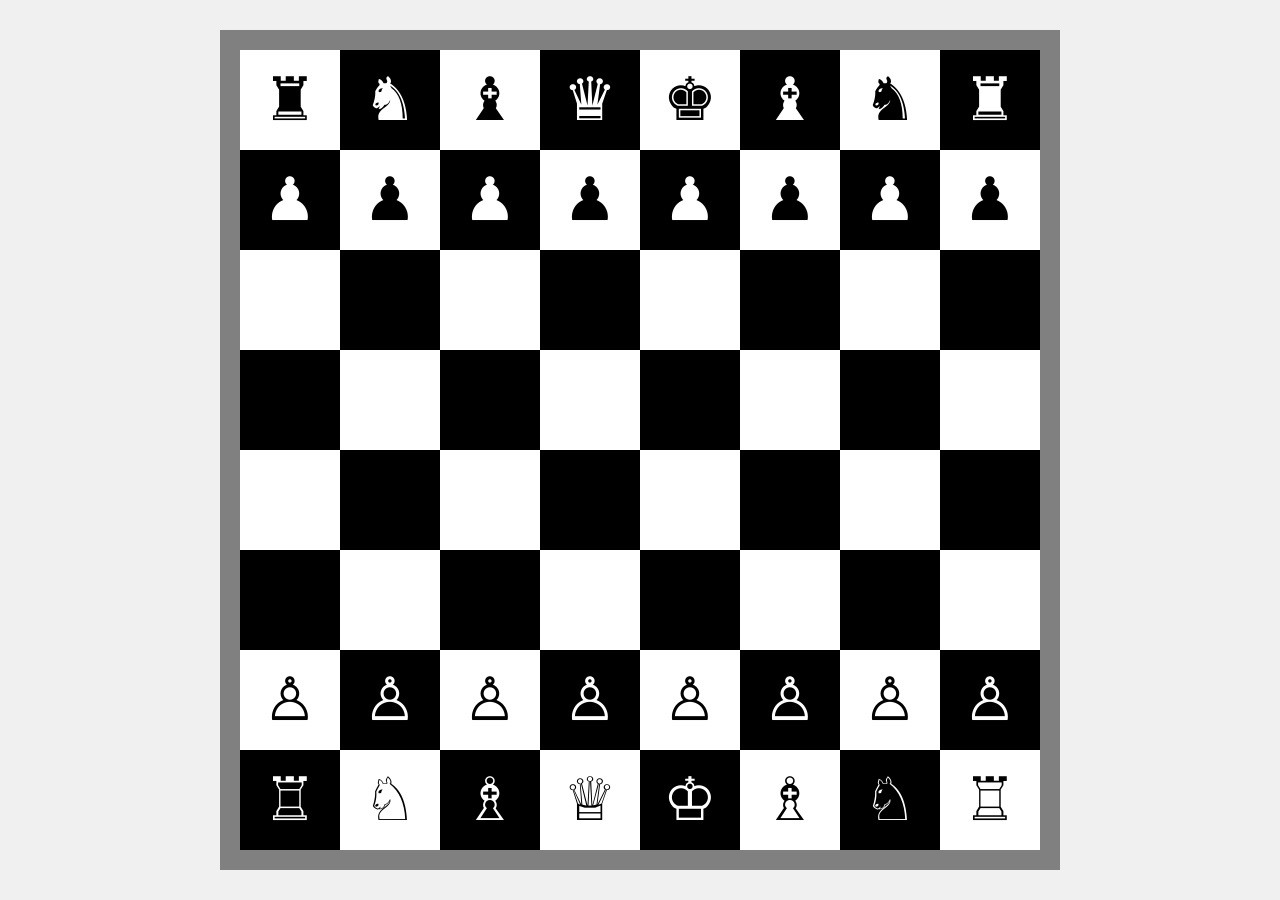
<file: index.html>
<!doctype html>
<html>
  <head>
    <title>Chess Board made by Soni Verma</title>
    <link rel="stylesheet" href="style.css" />
  </head>

  <body>
    <div id="box">
      <!-- Row 1 -->
      <div class="row">
        <div class="w">&#9820;</div>
        <div class="b">&#9822;</div>
        <div class="w">&#9821;</div>
        <div class="b">&#9819;</div>
        <div class="w">&#9818;</div>
        <div class="b">&#9821;</div>
        <div class="w">&#9822;</div>
        <div class="b">&#9820;</div>
      </div>

      <!-- Row 2 -->
      <div class="row">
        <div class="b">&#9823;</div>
        <div class="w">&#9823;</div>
        <div class="b">&#9823;</div>
        <div class="w">&#9823;</div>
        <div class="b">&#9823;</div>
        <div class="w">&#9823;</div>
        <div class="b">&#9823;</div>
        <div class="w">&#9823;</div>
      </div>

      <!-- Row 3 -->
      <div class="row">
        <div class="w"></div>
        <div class="b"></div>
        <div class="w"></div>
        <div class="b"></div>
        <div class="w"></div>
        <div class="b"></div>
        <div class="w"></div>
        <div class="b"></div>
      </div>

      <!-- Row 4 -->
      <div class="row">
        <div class="b"></div>
        <div class="w"></div>
        <div class="b"></div>
        <div class="w"></div>
        <div class="b"></div>
        <div class="w"></div>
        <div class="b"></div>
        <div class="w"></div>
      </div>

      <!-- Row 5 -->
      <div class="row">
        <div class="w"></div>
        <div class="b"></div>
        <div class="w"></div>
        <div class="b"></div>
        <div class="w"></div>
        <div class="b"></div>
        <div class="w"></div>
        <div class="b"></div>
      </div>

      <!-- Row 6 -->
      <div class="row">
        <div class="b"></div>
        <div class="w"></div>
        <div class="b"></div>
        <div class="w"></div>
        <div class="b"></div>
        <div class="w"></div>
        <div class="b"></div>
        <div class="w"></div>
      </div>

      <!-- Row 7 -->
      <div class="row">
        <div class="w">&#9817;</div>
        <div class="b">&#9817;</div>
        <div class="w">&#9817;</div>
        <div class="b">&#9817;</div>
        <div class="w">&#9817;</div>
        <div class="b">&#9817;</div>
        <div class="w">&#9817;</div>
        <div class="b">&#9817;</div>
      </div>

      <!-- Row 8 -->
      <div class="row">
        <div class="b">&#9814;</div>
        <div class="w">&#9816;</div>
        <div class="b">&#9815;</div>
        <div class="w">&#9813;</div>
        <div class="b">&#9812;</div>
        <div class="w">&#9815;</div>
        <div class="b">&#9816;</div>
        <div class="w">&#9814;</div>
      </div>
    </div>
  </body>
</html>
</file>
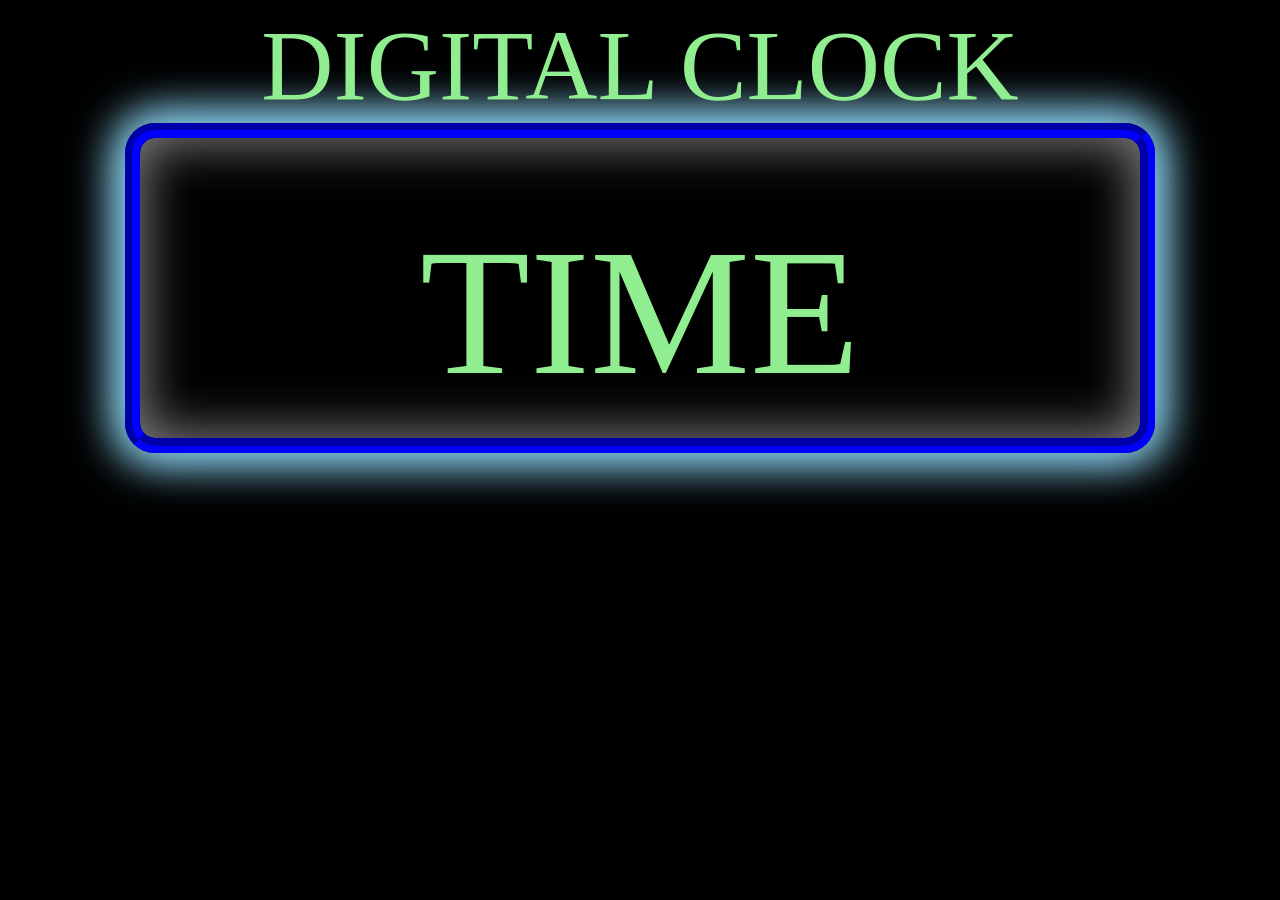
<file: clock.html>
<html>
<head>
    <title>DIGITAL CLOCK</title>
</head>
<style>
body{
background:black;
color:lightgreen;
text-align:center;
font-size:100px;
font-family:digital-7;
}
div{
height:300px;
width:1000px;
background:whita;
border:15px groove blue;
margin:0px auto;
font-size:180px;
line-height:350px;
border-radius:30px;
box-shadow:0px 0px 50px 5px skyblue,0px 0px 40px 5px skyblue, 0px 0px 50px 5px grey inset; 
}
</style>
<body>
DIGITAL CLOCK
<div>TIME</div>
<script>
function demo(){
var d=new Date()
document.querySelector("div").innerText=d.tolocaleTimeString()
}
window.setInterval(demo,1000)
</script>
</body>
</html>
</file>
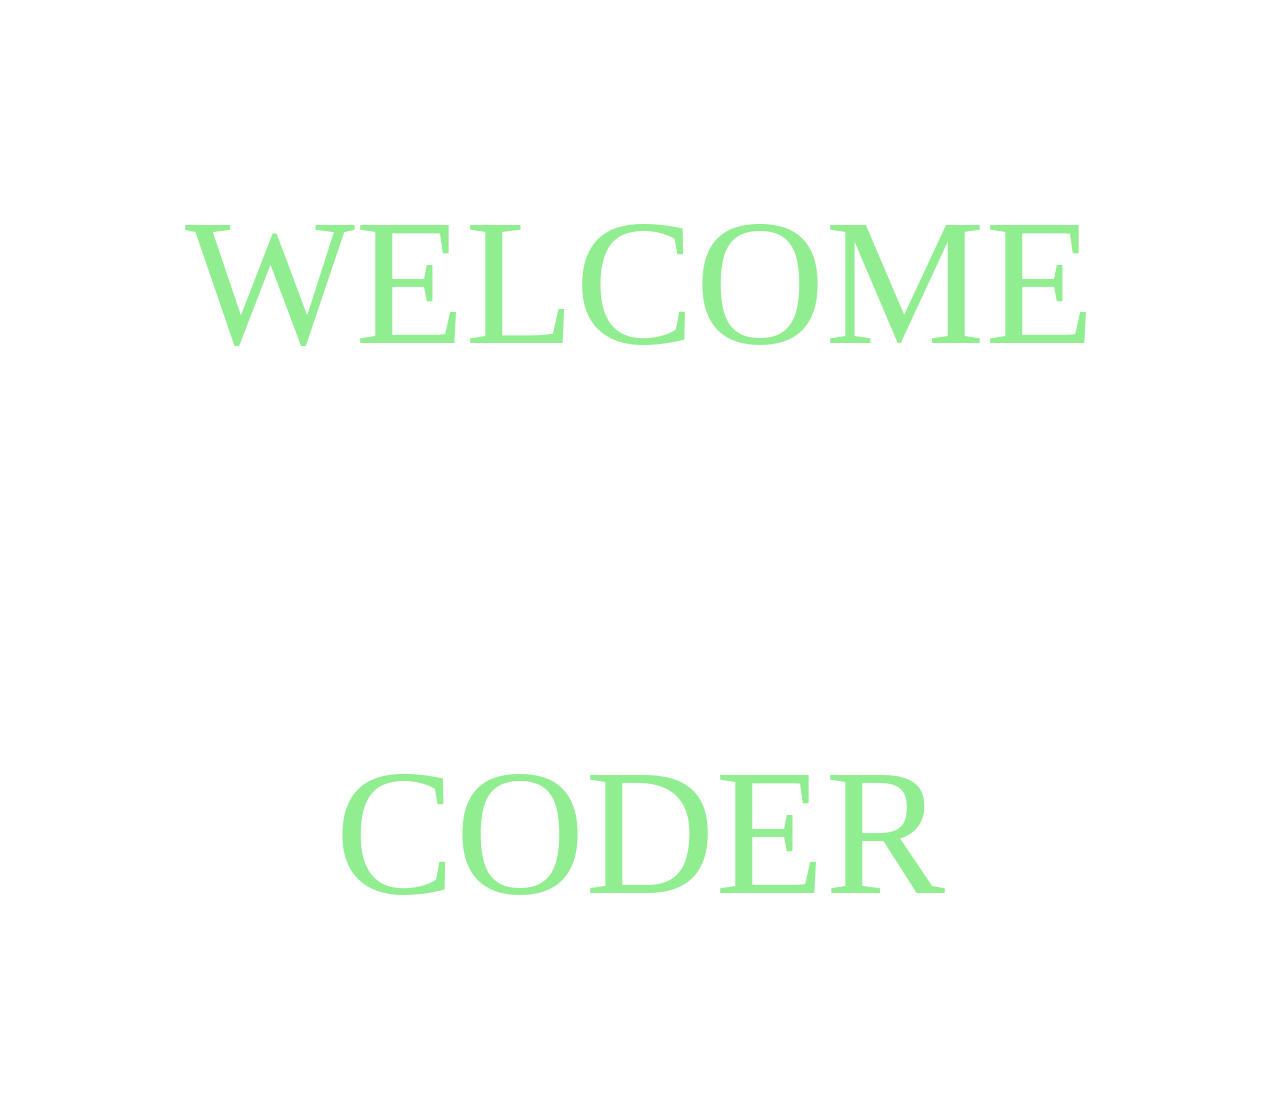
<file: Name.html>
<!doctype html>
<html>
  <head>
    <style>
      body {
        font-size: 180px;
        text-align: center;
        color: lightgreen;
        line-height: 550px;
        transition: all 2s;
      }

      body:hover {
        color: red;
        text-shadow: 5px 5px 2px gray;
        transition: all 4s;
      }
      #a {
        color: bisque;
      }
    </style>
  </head>

  <div>
    <body>
      WELCOME CODER
    </body>
  </div>
</html>
</file>
<file: style.css>
body{
    background:#f0f0f0;
    margin:0;
    padding:30px;
}

#box{
    height:800px;
    width:800px;
    border:20px solid gray;
    margin:auto;
}

.row{
    height:100px;
    width:800px;
}

.w{
    height:100px;
    width:100px;
    background:white;
    float:left;
    font-size:60px;
    text-align:center;
    line-height:100px;
}

.b{
    height:100px;
    width:100px;
    background:black;
    color:white;
    float:left;
    font-size:60px;
    text-align:center;
    line-height:100px;
}
</file>
